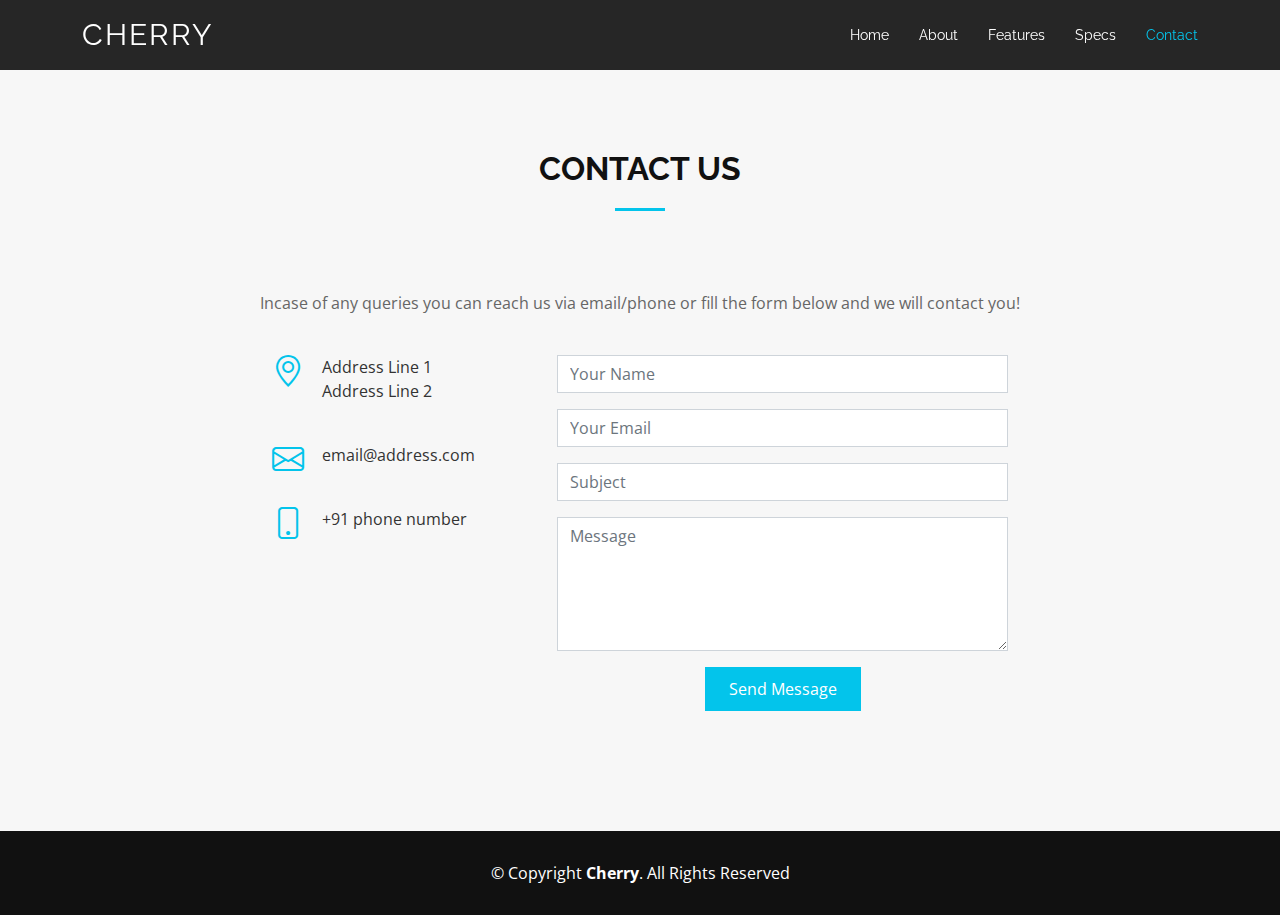
<file: contact.html>
<!DOCTYPE html>
<html lang="en">

<head>
  <meta charset="utf-8">
  <meta content="width=device-width, initial-scale=1.0" name="viewport">

  <title>Cherry</title>
  <meta content="" name="description">
  <meta content="" name="keywords">

  


  <!-- Favicons -->
  <link href="assets/img/favicon.png" rel="icon">
  <link href="assets/img/apple-touch-icon.png" rel="apple-touch-icon">

  <!-- Google Fonts -->
  <link href="https://fonts.googleapis.com/css?family=Open+Sans:300,300i,400,400i,700,700i|Raleway:300,400,500,700,800" rel="stylesheet">
  <link rel="stylesheet" href="https://fonts.googleapis.com/css?family=Pacifico">

  <!-- Vendor CSS Files -->
  <link href="assets/vendor/aos/aos.css" rel="stylesheet">
  <link href="assets/vendor/bootstrap/css/bootstrap.min.css" rel="stylesheet">
  <link href="assets/vendor/bootstrap-icons/bootstrap-icons.css" rel="stylesheet">
  <link href="assets/vendor/glightbox/css/glightbox.min.css" rel="stylesheet">
  <link href="assets/vendor/swiper/swiper-bundle.min.css" rel="stylesheet">

  <!-- Template Main CSS File -->
  <link href="assets/css/style.css" rel="stylesheet">
</head>

<body>

  

  <!-- ======= Header ======= -->
  <header id="header" class="d-flex align-items-center">
    <div class="container d-flex align-items-center justify-content-between">

      <!-- <a href="index.html" class="logo mr-auto"><img src="assets/img/logo.png" alt=""></a> -->
      <!-- Uncomment below if you prefer to use a text logo -->
      <h1 class="logo mr-auto"><a href="index.html">Cherry</a></h1>

      <nav id="navbar" class="navbar">
        <ul>
          <li><a class="nav-link scrollto" href="index.html">Home</a></li>
          <li><a class="nav-link scrollto" href="index.html">About</a></li>
          <li><a class="nav-link scrollto" href="index.html">Features</a></li>
          <li><a class="nav-link scrollto " href="specs.html">Specs</a></li>
          <li><a class="nav-link scrollto active" href="contact.html">Contact</a></li>
        </ul>
        <i class="bi bi-list mobile-nav-toggle"></i>
      </nav><!-- .navbar -->

    </div>
  </header><!-- End Header -->

  <main id="main">
    <section id="contact">
      <div class="container wow fadeInUp">
        <div class="row">
          <div class="col-md-12">
            <h3 class="section-title">Contact Us</h3>
            <div class="section-title-divider"></div>
            <p class="section-description">Incase of any queries you can reach us via email/phone or fill the form below and we will contact you!</p>
          </div>
        </div>

        <div class="row justify-content-center">
          <div class="col-lg-3 col-md-4">
            <div class="info">
              <div>
                <i class="bi bi-geo-alt"></i>
                <p>Address Line 1<br>Address Line 2</p>
              </div>

              <div>
                <i class="bi bi-envelope"></i>
                <p>email@address.com</p>
              </div>

              <div>
                <i class="bi bi-phone"></i>
                <p>+91 phone number</p>
              </div>

            </div>
          </div>

          <div class="col-lg-5 col-md-8">
            <div class="form">
              <form class="php-email-form">
                <div class="form-group">
                  <input type="text" name="name" class="form-control" id="name" placeholder="Your Name" required>
                </div>
                <div class="form-group mt-3">
                  <input type="email" class="form-control" name="email" id="email" placeholder="Your Email" required>
                </div>
                <div class="form-group mt-3">
                  <input type="text" class="form-control" name="subject" id="subject" placeholder="Subject" required>
                </div>
                <div class="form-group mt-3">
                  <textarea class="form-control" name="message" rows="5" placeholder="Message" required></textarea>
                </div>
                <div class="my-3">
                  <div class="loading">Loading</div>
                  <div class="error-message"></div>
                  <div class="sent-message">Your message has been sent. Thank you!</div>
                </div>
                <div class="text-center"><button type="submit">Send Message</button></div>
              </form>
            </div>
          </div>

        </div>
      </div>
    </section><!-- End Contact Section -->

  </main><!-- End #main -->

  <!-- ======= Footer ======= -->
  <footer id="footer">
    <div class="container">
      <div class="row">
        <div class="col-md-12">
          <div class="copyright">
            &copy; Copyright <strong>Cherry</strong>. All Rights Reserved
          </div>
        </div>
      </div>
    </div>
  </footer><!-- End Footer -->

  <div id="preloader"></div>
  <a href="#" class="back-to-top d-flex align-items-center justify-content-center"><i class="bi bi-arrow-up-short"></i></a>

  <!-- Vendor JS Files -->
  <script src="assets/vendor/aos/aos.js"></script>
  <script src="assets/vendor/bootstrap/js/bootstrap.bundle.min.js"></script>
  <script src="assets/vendor/glightbox/js/glightbox.min.js"></script>
  <script src="assets/vendor/isotope-layout/isotope.pkgd.min.js"></script>
  <script src="assets/vendor/php-email-form/validate.js"></script>
  <script src="assets/vendor/swiper/swiper-bundle.min.js"></script>
  <script src="assets/vendor/typed.js/typed.min.js"></script>

  <!-- Template Main JS File -->
  <script src="assets/js/main.js"></script>

</body>

</html>
</file>
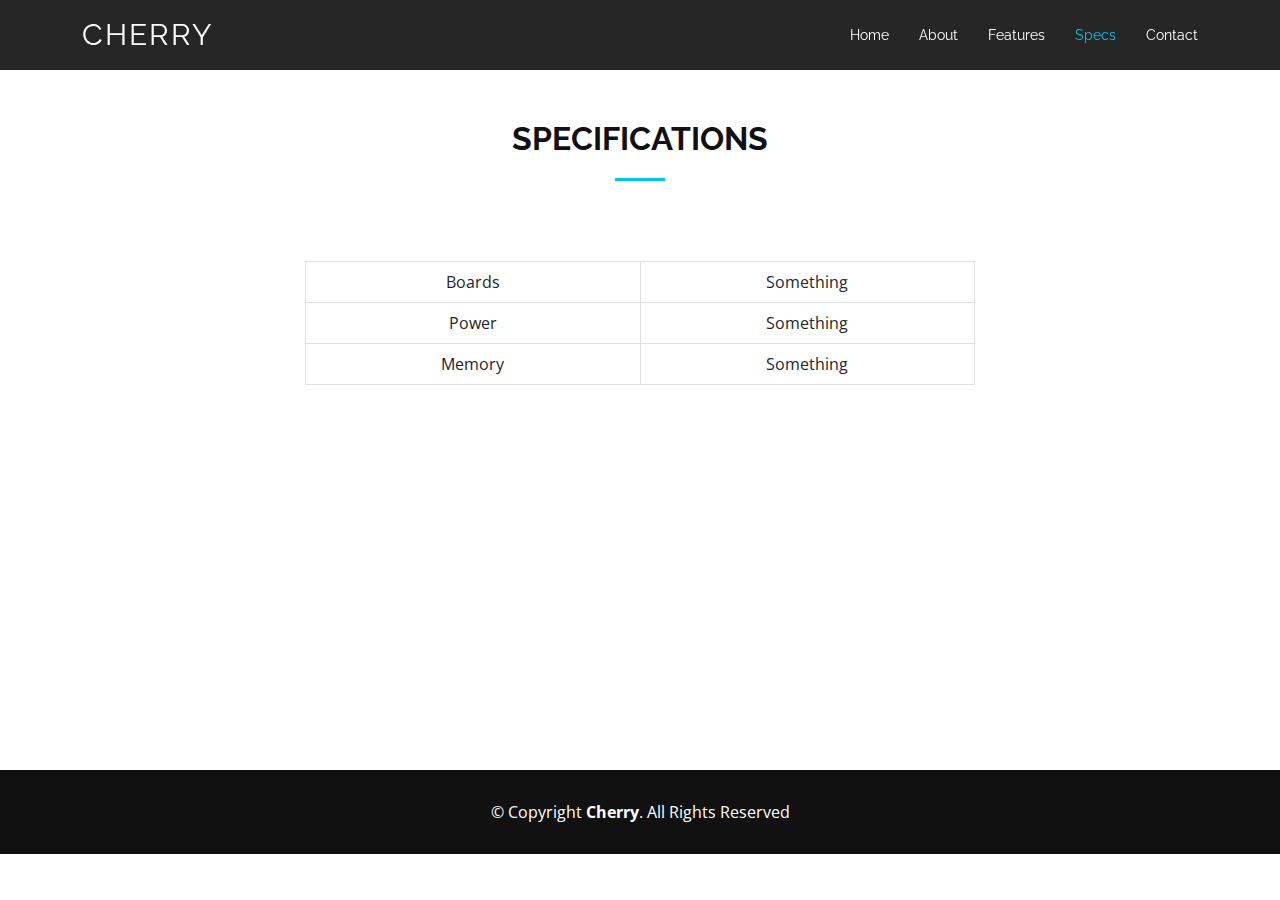
<file: specs.html>
<!DOCTYPE html>
<html lang="en">
<head>
    <meta charset="utf-8">
  <meta content="width=device-width, initial-scale=1.0" name="viewport">

  <title>Specs</title>
  <meta content="" name="description">
  <meta content="" name="keywords">
  <!-- Favicons -->
  <link href="assets/img/favicon.png" rel="icon">
  <link href="assets/img/apple-touch-icon.png" rel="apple-touch-icon">

  <!-- Google Fonts -->
  <link href="https://fonts.googleapis.com/css?family=Open+Sans:300,300i,400,400i,700,700i|Raleway:300,400,500,700,800" rel="stylesheet">
  <link rel="stylesheet" href="https://fonts.googleapis.com/css?family=Pacifico">

  <!-- Vendor CSS Files -->
  <link href="assets/vendor/aos/aos.css" rel="stylesheet">
  <link href="assets/vendor/bootstrap/css/bootstrap.min.css" rel="stylesheet">
  <link href="assets/vendor/bootstrap-icons/bootstrap-icons.css" rel="stylesheet">
  <link href="assets/vendor/glightbox/css/glightbox.min.css" rel="stylesheet">
  <link href="assets/vendor/swiper/swiper-bundle.min.css" rel="stylesheet">

  <!-- Template Main CSS File -->
  <link href="assets/css/style.css" rel="stylesheet">
</head>
<body>
     <!-- ======= Header ======= -->
  <header id="header" class="d-flex align-items-center">
    <div class="container d-flex align-items-center justify-content-between">

      <!-- <a href="index.html" class="logo mr-auto"><img src="assets/img/logo.png" alt=""></a> -->
      <!-- Uncomment below if you prefer to use a text logo -->
      <h1 class="logo mr-auto"><a href="index.html">Cherry</a></h1>

      <nav id="navbar" class="navbar">
        <ul>
          <li><a class="nav-link scrollto" href="index.html">Home</a></li>
          <li><a class="nav-link scrollto" href="index.html">About</a></li>
          <li><a class="nav-link scrollto" href="index.html">Features</a></li>
          <li><a class="nav-link scrollto active" href="specs.html">Specs</a></li>
          <li><a class="nav-link scrollto " href="contact.html">Contact</a></li>
        </ul>
        <i class="bi bi-list mobile-nav-toggle"></i>
      </nav><!-- .navbar -->

    </div>
  </header><!-- End Header -->

  <main>
    <main id="main">
        <section id="specs">
          <div class="container wow fadeInUp" style="height: 700px;">
            <div class="row">
              <div class="col-md-12 specs">
                <h3 class="section-title">Specifications</h3>
                <div class="section-title-divider"></div>
              </div>
            </div>  

            <div class="specs-table">

                <table class="table table-bordered">
                    <tbody>
                      <tr>
                        <td>Boards</td>
                        <td>Something</td>
    
                      </tr>
                      <tr>
                        
                        <td>Power</td>
                        <td>Something</td>
                        
                      </tr>
                      <tr>
                        
                        <td>Memory</td>
                        <td>Something</td>
                      </tr>
                    </tbody>
                  </table>
            </div>





            </div>
            
            
         

        </section><!-- End Contact Section -->
  </main>

  <!-- ======= Footer ======= -->
  <footer id="footer">
    <div class="container">
      <div class="row">
        <div class="col-md-12">
          <div class="copyright">
            &copy; Copyright <strong>Cherry</strong>. All Rights Reserved
          </div>
        </div>
      </div>
    </div>
  </footer><!-- End Footer -->

  <div id="preloader"></div>
  <a href="#" class="back-to-top d-flex align-items-center justify-content-center"><i class="bi bi-arrow-up-short"></i></a>

  <!-- Vendor JS Files -->
  <script src="assets/vendor/aos/aos.js"></script>
  <script src="assets/vendor/bootstrap/js/bootstrap.bundle.min.js"></script>
  <script src="assets/vendor/glightbox/js/glightbox.min.js"></script>
  <script src="assets/vendor/isotope-layout/isotope.pkgd.min.js"></script>
  <script src="assets/vendor/php-email-form/validate.js"></script>
  <script src="assets/vendor/swiper/swiper-bundle.min.js"></script>
  <script src="assets/vendor/typed.js/typed.min.js"></script>

  <!-- Template Main JS File -->
  <script src="assets/js/main.js"></script>
</body>
</html>
</file>
<file: assets/css/style.css>
/*--------------------------------------------------------------
# General
--------------------------------------------------------------*/
body {
  background: #fff;
  color: #666666;
  font-family: "Open Sans", sans-serif;
}

a {
  text-decoration: none;
  color: #03C4EB;
  transition: 0.5s;
}

a:hover, a:active, a:focus {
  color: #03c5ec;
  outline: none;
  text-decoration: none;
}

p {
  padding: 0;
  margin: 0 0 30px 0;
}

h1, h2, h3, h4, h5, h6 {
  font-family: "Raleway", sans-serif;
  font-weight: 400;
  margin: 0 0 20px 0;
  padding: 0;
}

/* Prelaoder */
#preloader {
  position: fixed;
  left: 0;
  top: 0;
  z-index: 999;
  width: 100%;
  height: 100%;
  overflow: visible;
  background: #fff url("../img/preloader.svg") no-repeat center center;
}

/*--------------------------------------------------------------
# Back to top button
--------------------------------------------------------------*/
.back-to-top {
  position: fixed;
  visibility: hidden;
  opacity: 0;
  right: 15px;
  bottom: 15px;
  z-index: 996;
  background: #03C4EB;
  width: 40px;
  height: 40px;
  border-radius: 4px;
  transition: all 0.4s;
}

.back-to-top i {
  font-size: 28px;
  color: #fff;
  line-height: 0;
}

.back-to-top:hover {
  background: #1bd6fc;
  color: #fff;
}

.back-to-top.active {
  visibility: visible;
  opacity: 1;
}

/*--------------------------------------------------------------
# Welcome
--------------------------------------------------------------*/
#hero {
  display: table;
  width: 100%;
  height: 100vh;
  background: url(../img/toy.jpeg) top center;
  background-size: cover;
}

@media (min-width: 1024px) {
  #hero {
    background-attachment: fixed;
  }
}

#hero .hero-logo {
  margin: 20px;
}

#hero .hero-logo img {
  max-width: 100%;
}

#hero .hero-container {
  background: rgba(0, 0, 0, 0.8);
  display: table-cell;
  margin: 0;
  padding: 0;
  text-align: center;
  vertical-align: middle;
}

#hero h1 {
  margin: 30px 0 50px 0;
  font-weight: 700;
  line-height: 48px;
  font-family: Pacifico;
  font-size: 80px;
  color: #fff;
}

@media (max-width: 768px) {
  #hero h1 {
    font-size: 28px;
    line-height: 36px;
  }
}

#hero h2 {
  color: #ccc;
  margin-bottom: 50px;
}

#hero h2 span {
  color: #fff;
  transition: 0.3s;
  border-bottom: 2px solid #03C4EB;
}

@media (max-width: 768px) {
  #hero h2 {
    font-size: 24px;
    line-height: 26px;
    margin-bottom: 30px;
  }
  #hero h2 .rotating {
    display: block;
  }
}

#hero .rotating > .animated {
  display: inline-block;
}

#hero .actions a {
  font-family: "Raleway", sans-serif;
  text-transform: uppercase;
  font-weight: 500;
  font-size: 16px;
  letter-spacing: 1px;
  display: inline-block;
  padding: 8px 20px;
  border-radius: 2px;
  transition: 0.5s;
  margin: 10px;
}

#hero .btn-get-started {
  background: #03C4EB;
  border: 2px solid #03C4EB;
  color: #fff;
}

#hero .btn-get-started:hover {
  background: none;
  border: 2px solid #fff;
  color: #fff;
}

#hero .btn-services {
  border: 2px solid #fff;
  color: #fff;
}

#hero .btn-services:hover {
  background: #03C4EB;
  border: 2px solid #03C4EB;
}

/*--------------------------------------------------------------
# Header
--------------------------------------------------------------*/
#header {
  background: #0d0d0d;
  transition: all 0.5s;
  z-index: 997;
  height: 70px;
}

@media (max-width: 992px) {
  #header {
    height: 60px;
  }
}

#header.fixed-top {
  background: rgba(0, 0, 0, 0.85);
}

#header .logo {
  font-size: 30px;
  margin: 0;
  padding: 0;
  line-height: 1;
  font-weight: 400;
  letter-spacing: 2px;
  text-transform: uppercase;
}

#header .logo a {
  color: #fff;
}

#header .logo img {
  height: 50px;
}

.scrolled-offset {
  margin-top: 70px;
}

@media (max-width: 992px) {
  .scrolled-offset {
    margin-top: 60px;
  }
}

/*--------------------------------------------------------------
# Navigation Menu
--------------------------------------------------------------*/
/**
* Desktop Navigation 
*/
.navbar {
  padding: 0;
}

.navbar ul {
  margin: 0;
  padding: 0;
  display: flex;
  list-style: none;
  align-items: center;
}

.navbar li {
  position: relative;
}

.navbar a, .navbar a:focus {
  display: flex;
  align-items: center;
  justify-content: space-between;
  padding: 10px 0 10px 30px;
  font-family: "Raleway", sans-serif;
  font-size: 14px;
  color: #fff;
  white-space: nowrap;
  transition: 0.3s;
}

.navbar a i, .navbar a:focus i {
  font-size: 12px;
  line-height: 0;
  margin-left: 5px;
}

.navbar a:hover, .navbar .active, .navbar .active:focus, .navbar li:hover > a {
  color: #03C4EB;
}

.navbar .dropdown ul {
  display: block;
  position: absolute;
  left: 14px;
  top: calc(100% + 30px);
  margin: 0;
  padding: 10px 0;
  z-index: 99;
  opacity: 0;
  visibility: hidden;
  background: #fff;
  box-shadow: 0px 0px 30px rgba(127, 137, 161, 0.25);
  transition: 0.3s;
}

.navbar .dropdown ul li {
  min-width: 200px;
}

.navbar .dropdown ul a {
  padding: 10px 20px;
  text-transform: none;
  color: #333333;
}

.navbar .dropdown ul a i {
  font-size: 12px;
}

.navbar .dropdown ul a:hover, .navbar .dropdown ul .active:hover, .navbar .dropdown ul li:hover > a {
  color: #03C4EB;
}

.navbar .dropdown:hover > ul {
  opacity: 1;
  top: 100%;
  visibility: visible;
}

.navbar .dropdown .dropdown ul {
  top: 0;
  left: calc(100% - 30px);
  visibility: hidden;
}

.navbar .dropdown .dropdown:hover > ul {
  opacity: 1;
  top: 0;
  left: 100%;
  visibility: visible;
}

@media (max-width: 1366px) {
  .navbar .dropdown .dropdown ul {
    left: -90%;
  }
  .navbar .dropdown .dropdown:hover > ul {
    left: -100%;
  }
}

/**
* Mobile Navigation 
*/
.mobile-nav-toggle {
  color: #fff;
  font-size: 28px;
  cursor: pointer;
  display: none;
  line-height: 0;
  transition: 0.5s;
}

@media (max-width: 991px) {
  .mobile-nav-toggle {
    display: block;
  }
  .navbar ul {
    display: none;
  }
}

.navbar-mobile {
  position: fixed;
  overflow: hidden;
  top: 0;
  right: 0;
  left: 0;
  bottom: 0;
  background: rgba(26, 26, 26, 0.9);
  transition: 0.3s;
  z-index: 999;
}

.navbar-mobile .mobile-nav-toggle {
  position: absolute;
  top: 15px;
  right: 15px;
}

.navbar-mobile ul {
  display: block;
  position: absolute;
  top: 55px;
  right: 15px;
  bottom: 15px;
  left: 15px;
  padding: 10px 0;
  background-color: #fff;
  overflow-y: auto;
  transition: 0.3s;
}

.navbar-mobile a {
  padding: 10px 20px;
  font-size: 15px;
  color: #333333;
}

.navbar-mobile a:hover, .navbar-mobile .active, .navbar-mobile li:hover > a {
  color: #03C4EB;
}

.navbar-mobile .getstarted {
  margin: 15px;
}

.navbar-mobile .dropdown ul {
  position: static;
  display: none;
  margin: 10px 20px;
  padding: 10px 0;
  z-index: 99;
  opacity: 1;
  visibility: visible;
  background: #fff;
  box-shadow: 0px 0px 30px rgba(127, 137, 161, 0.25);
}

.navbar-mobile .dropdown ul li {
  min-width: 200px;
}

.navbar-mobile .dropdown ul a {
  padding: 10px 20px;
}

.navbar-mobile .dropdown ul a i {
  font-size: 12px;
}

.navbar-mobile .dropdown ul a:hover, .navbar-mobile .dropdown ul .active:hover, .navbar-mobile .dropdown ul li:hover > a {
  color: #03C4EB;
}

.navbar-mobile .dropdown > .dropdown-active {
  display: block;
}

/*--------------------------------------------------------------
# Sections
--------------------------------------------------------------*/
/* Sections Common
--------------------------------*/
section {
  overflow: hidden;
}

.section-title {
  font-size: 32px;
  color: #111;
  text-transform: uppercase;
  text-align: center;
  font-weight: 700;
}

.section-description {
  text-align: center;
  margin-bottom: 40px;
}

.section-title-divider {
  width: 50px;
  height: 3px;
  background: #03C4EB;
  margin: 0 auto ;
  margin-bottom: 80px;
}

/* Get Started Section
--------------------------------*/
#about {
  background: #fff;
  padding: 80px 0;
}

#about .about-img {
  overflow: hidden;
}

#about .about-img img {
  max-width: 60%;
}

@media (max-width: 768px) {
  #about .about-img {
    height: auto;
  }
  #about .about-img img {
    margin-left: 0;
    padding-bottom: 30px;
  }
}

#about .about-content {
  background: #fff;
  margin-top: 30px;
  padding-top: 50px;
}

#about .about-title {
  color: #333;
  font-weight: 700;
  font-size: 28px;
}

#about .about-text {
  line-height: 26px;
  margin-bottom: 15px;
}

#about .about-text:last-child {
  margin-bottom: 0;
}





/*--------------------------------------------------------------


/* Features Section
--------------------------------*/
#features {
  background: #f6f6f6;
  padding: 80px 0;
}



#features .profile {
  text-align: center;
}

#features .profile .pic {
  border-radius: 50%;
  border: 6px solid #fff;
  margin-bottom: 15px;
  overflow: hidden;
  height: 260px;
  width: 260px;
}

#features .profile .pic img {
  max-height: 100%;
  max-width: 110%;
  background-color: #fff;
}

#features .profile h4 {
  font-weight: 700;
  color: #03C4EB;
  margin-bottom: 5px;
}

#features .profile span {
  color: #333333;
}

#features .feature {
  position: relative;
  padding: 50px;
  margin-top: 40px;
  font-size: 16px;
  border-radius: 5px;
}

.feature h3{
  font-weight: 700; 
  font-size: 1.75rem;
  color: #111;
}

.feature p{
  font-style: italic; 
  font-size: 20px; 
  color: rgb(43, 41, 41); 
  letter-spacing: 1px; 
  word-spacing: 3px;
}

.odd{
  background: rgb(225, 245, 225);
}

.even{
  background-color: rgb(223, 243, 255);
}

 

/* Team Section
--------------------------------*/
#team {
  background: #fff;
  padding: 80px 0 60px 0;
}

#team .member {
  text-align: center;
  margin-bottom: 20px;
}

#team .member .pic {
  margin-bottom: 15px;
  overflow: hidden;
  height: 260px;
}

#team .member .pic img {
  max-width: 100%;
}

#team .member h4 {
  font-weight: 700;
  margin-bottom: 2px;
}

#team .member span {
  font-style: italic;
  display: block;
  font-size: 13px;
}

#team .member .social {
  margin-top: 15px;
}

#team .member .social a {
  color: #b3b3b3;
}

#team .member .social a:hover {
  color: #03C4EB;
}

#team .member .social i {
  font-size: 18px;
  margin: 0 2px;
}

/* Contact Section
--------------------------------*/
#contact {
  background: #f7f7f7;
  padding: 80px 0 120px 0;
}

#contact .info {
  color: #333333;
}

#contact .info i {
  font-size: 32px;
  color: #03C4EB;
  float: left;
  line-height: 0;
}

#contact .info p {
  padding: 0 0 10px 50px;
  line-height: 24px;
}

#contact .php-email-form .error-message {
  display: none;
  color: #fff;
  background: #ed3c0d;
  text-align: left;
  padding: 15px;
  font-weight: 600;
}

#contact .php-email-form .error-message br + br {
  margin-top: 25px;
}

#contact .php-email-form .sent-message {
  display: none;
  color: #fff;
  background: #18d26e;
  text-align: center;
  padding: 15px;
  font-weight: 600;
}

#contact .php-email-form .loading {
  display: none;
  background: #fff;
  text-align: center;
  padding: 15px;
}

#contact .php-email-form .loading:before {
  content: "";
  display: inline-block;
  border-radius: 50%;
  width: 24px;
  height: 24px;
  margin: 0 10px -6px 0;
  border: 3px solid #18d26e;
  border-top-color: #eee;
  -webkit-animation: animate-loading 1s linear infinite;
  animation: animate-loading 1s linear infinite;
}

#contact .php-email-form input, #contact .php-email-form textarea {
  border-radius: 0;
  box-shadow: none;
}

#contact .php-email-form input::focus, #contact .php-email-form textarea::focus {
  background-color: #03C4EB;
}

#contact .php-email-form button[type="submit"] {
  background: #03C4EB;
  border: 0;
  padding: 10px 24px;
  color: #fff;
  transition: 0.4s;
}

#contact .php-email-form button[type="submit"]:hover {
  background: #25d8fc;
}

@-webkit-keyframes animate-loading {
  0% {
    transform: rotate(0deg);
  }
  100% {
    transform: rotate(360deg);
  }
}

@keyframes animate-loading {
  0% {
    transform: rotate(0deg);
  }
  100% {
    transform: rotate(360deg);
  }
}

/* Specs Section
--------------------------------*/

.specs{
  margin-top: 50px;
}

.specs-table{
  margin-left: 20%;
  margin-right: 20%;
}

#specs table{
  table-layout: fixed;
}


#specs td{
  text-align: center;
}

/*--------------------------------------------------------------
# Breadcrumbs
--------------------------------------------------------------*/
.breadcrumbs {
  padding: 30px 0;
}

.breadcrumbs h2 {
  font-size: 26px;
  font-weight: 300;
}

.breadcrumbs ol {
  display: flex;
  flex-wrap: wrap;
  list-style: none;
  padding: 0;
  margin: 0;
  font-size: 15px;
}

.breadcrumbs ol li + li {
  padding-left: 10px;
}

.breadcrumbs ol li + li::before {
  display: inline-block;
  padding-right: 10px;
  color: gray;
  content: "/";
}

@media (max-width: 768px) {
  .breadcrumbs .d-flex {
    display: block !important;
  }
  .breadcrumbs ol {
    display: block;
  }
  .breadcrumbs ol li {
    display: inline-block;
  }
}

/*--------------------------------------------------------------
# Footer
--------------------------------------------------------------*/
#footer {
  background: #111;
  padding: 30px 0;
  color: #fff;
}

#footer .copyright {
  text-align: center;
}

#footer .credits {
  padding-top: 10px;
  text-align: center;
  font-size: 13px;
  color: #ccc;
}
</file>
